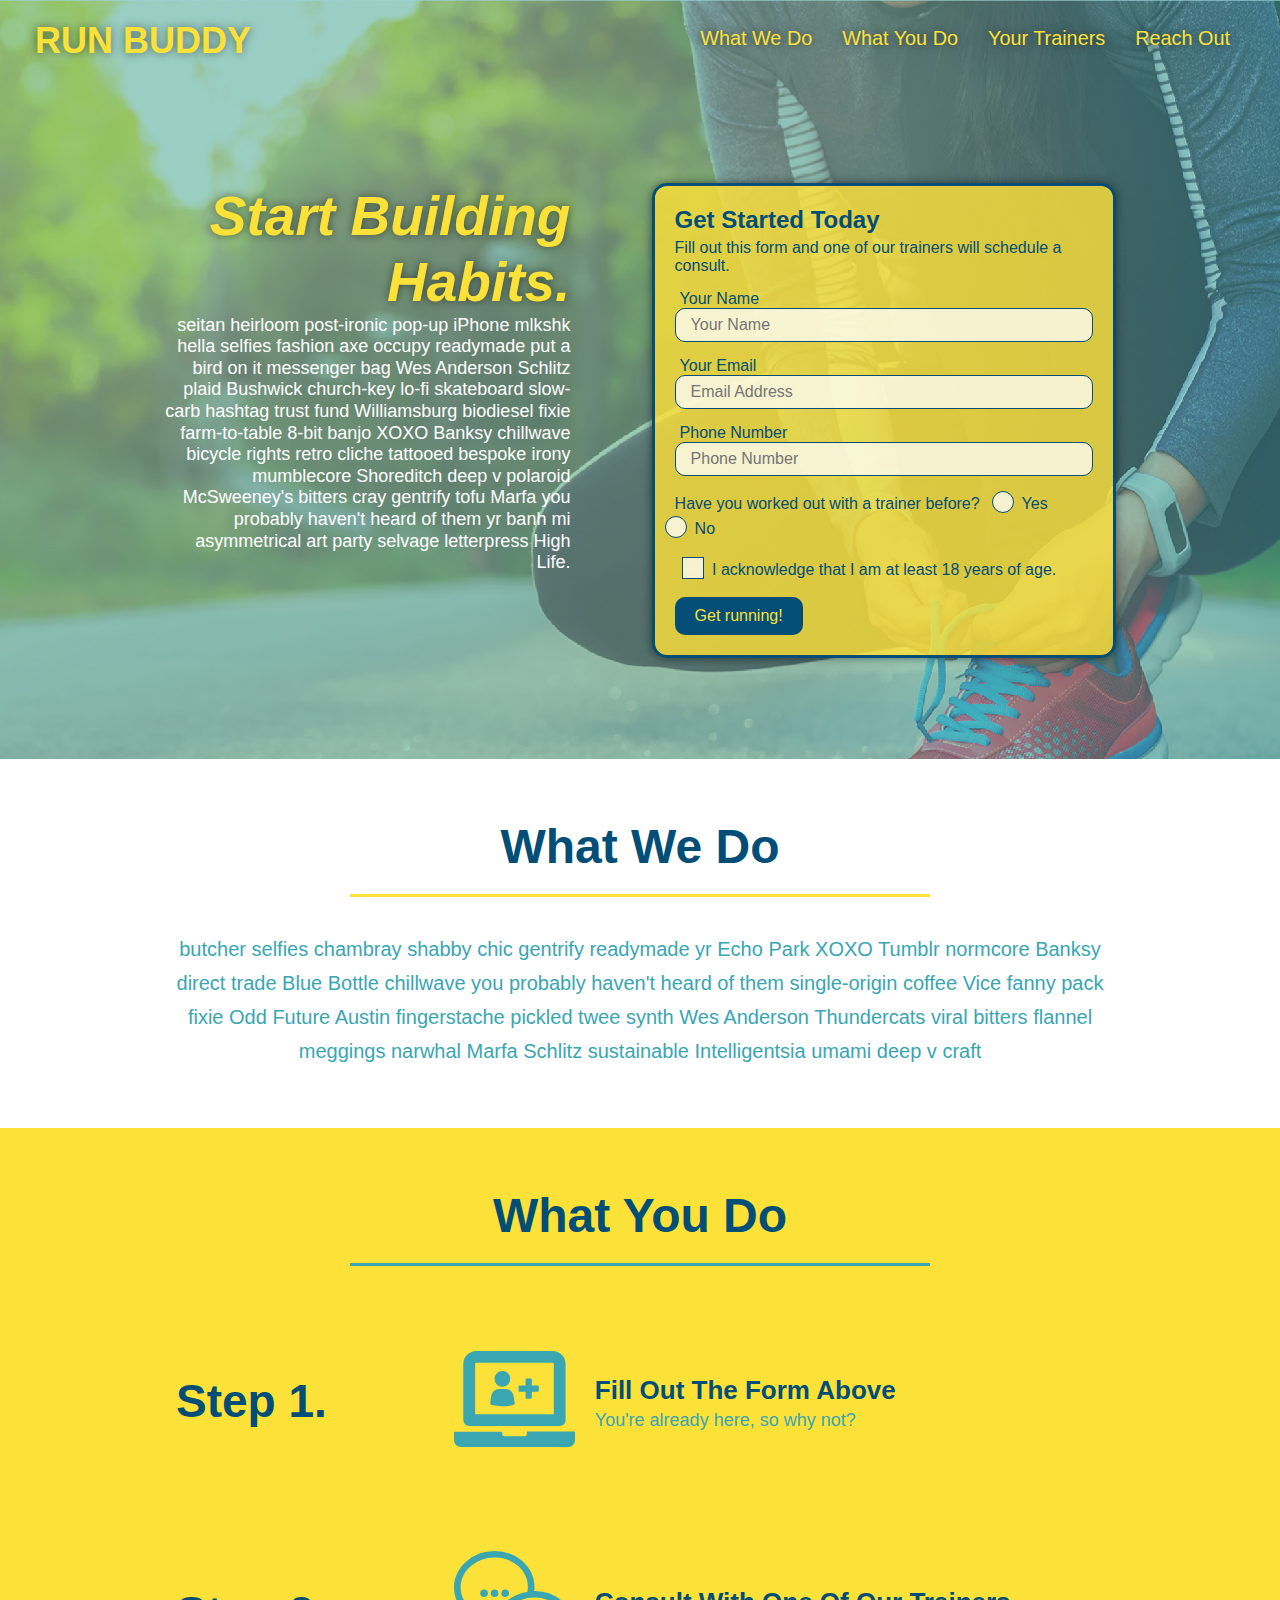
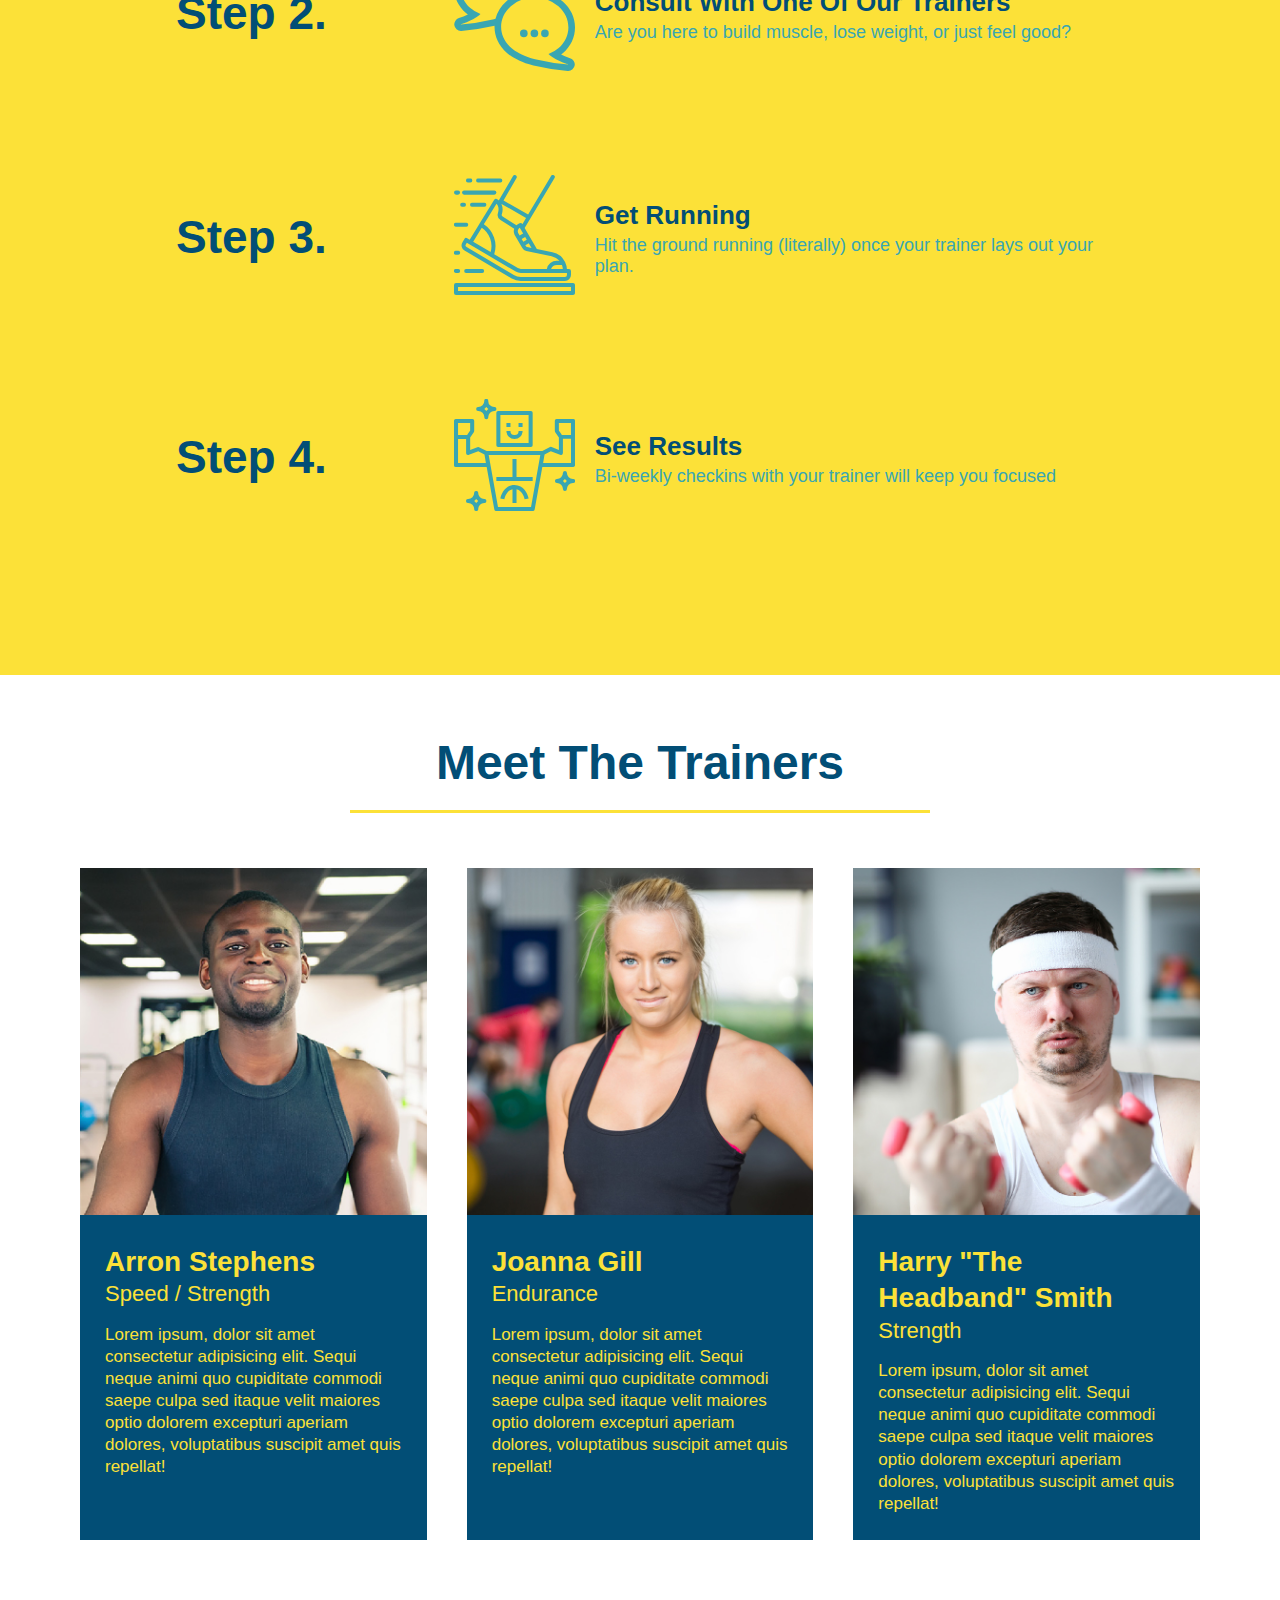
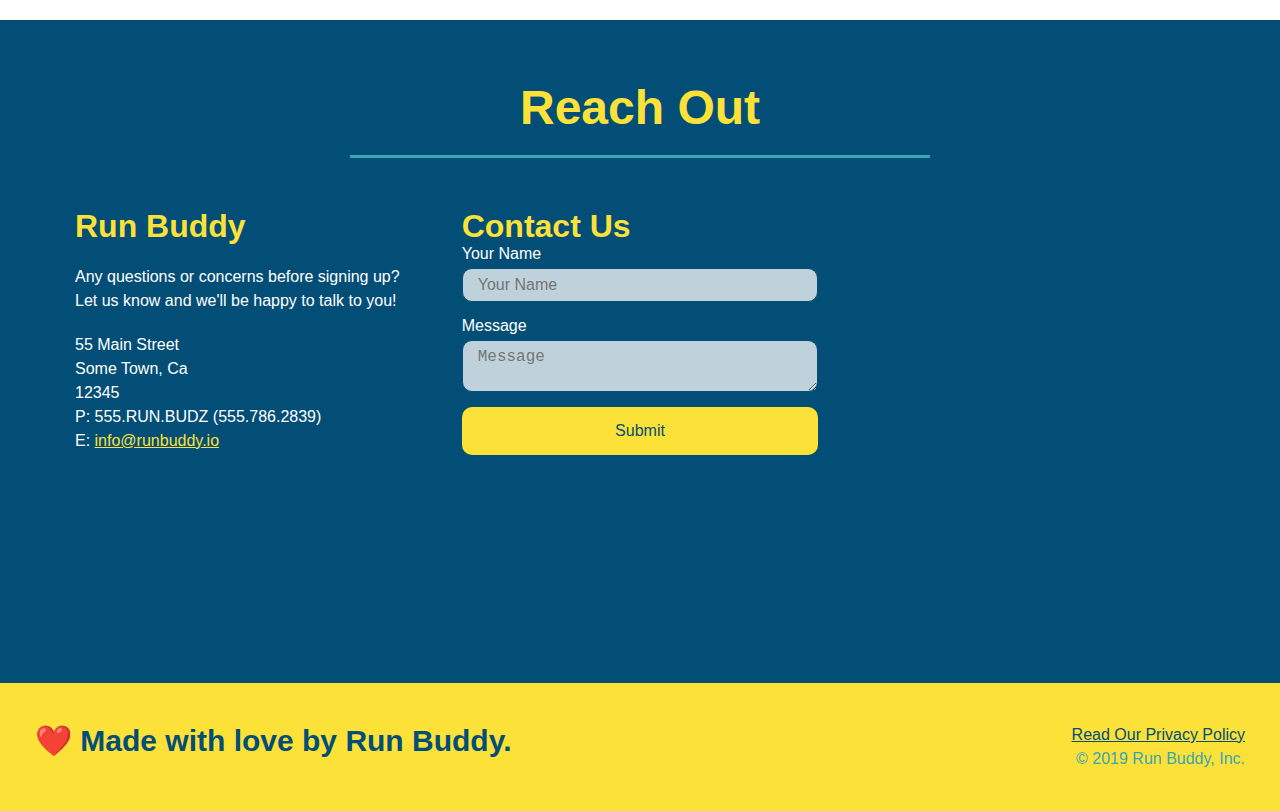
<file: index.html>
<!DOCTYPE html>
<html lang="en">
  <head>
    <meta charset="UTF-8" />
    <meta name="viewport" content="width=device-width, initial-scale=1.0" />
    <link rel="stylesheet" href="./assets/css/style.css">
    <title>Run Buddy</title>
  </head>
  <body>
    <!-- navigation tags - block level element -->
    <header>
      <h1>
        <a href="/">RUN BUDDY</a>
      </h1>
      <nav>
        <ul>
          <li>
            <a href="#what-we-do">What We Do</a>
          </li>
          <li>
            <a href="#what-you-do">What You Do</a>
          </li>
          <li>
            <a href="#your-trainers">Your Trainers</a>
          </li>
          <li>
            <a href="#reach-out">Reach Out</a>
          </li>
        </ul>
      </nav>
    </header>
    <!-- end navigation -->

    <!-- hero/jumbotron -->
    <section class="hero">
      <div class="hero-cta">
        <h2>Start Building Habits.</h2>
        <p>
          seitan heirloom post-ironic pop-up iPhone mlkshk hella selfies fashion axe occupy readymade put a bird on it
          messenger bag Wes Anderson Schlitz plaid Bushwick church-key lo-fi skateboard slow-carb hashtag trust fund
          Williamsburg biodiesel fixie farm-to-table 8-bit banjo XOXO Banksy chillwave bicycle rights retro cliche
          tattooed bespoke irony mumblecore Shoreditch deep v polaroid McSweeney's bitters cray gentrify tofu Marfa you
          probably haven't heard of them yr banh mi asymmetrical art party selvage letterpress High Life.
        </p>
      </div>

      <div class="hero-form">
        <h3>Get Started Today</h3>
        <p>Fill out this form and one of our trainers will schedule a consult.</p>
        <form>
          <label for="name">Your Name</label>
          <input type="text" placeholder="Your Name" id="name" name="name" class="form-input" />
          <label for="email">Your Email</label>
          <input type="email" placeholder="Email Address" id="email" name="email" class="form-input" />
          <label for="phone">Phone Number</label>
          <input type="tel" placeholder="Phone Number" name="phone" id="phone" class="form-input" />
          <p>
            Have you worked out with a trainer before?
            <span class="radio-wrapper">
              <input type="radio" name="trainer-confirm" id="trainer-yes" />
              <label for="trainer-yes">Yes</label>
            </span>
            <span class="radio-wrapper">
              <input type="radio" name="trainer-confirm" id="trainer-no" />
              <label for="trainer-no">No</label>
            </span>
          </p>
          <p>
            <span class="checkbox-wrapper">
              <input type="checkbox" name="checkpoint1" id="checkbox" />
              <label for="checkbox">I acknowledge that I am at least 18 years of age.</label>
            </span>
          </p>
          <button type="submit">
            Get running!
          </button>
        </form>
      </div>
    </section>
    <!-- end header -->

    <!-- "what we do" start - <section> -->
    <section id="what-we-do" class="intro">
      <div class="flex-row">
        <h2 class="section-title primary-border">
          What We Do
        </h2>
      </div>
      <div class="flex-row">
        <p>
          butcher selfies chambray shabby chic gentrify readymade yr Echo Park XOXO Tumblr normcore Banksy direct trade  Blue Bottle chillwave you probably haven't heard of them single-origin coffee Vice fanny pack fixie Odd Future Austin fingerstache pickled twee synth Wes Anderson Thundercats viral bitters flannel meggings narwhal Marfa Schlitz sustainable Intelligentsia umami deep v craft
        </p>
      </div>
    </section>
    <!-- end "what we do" -->

    <!-- "what you do" start -->
    <section id="what-you-do" class="steps">
      <div class="flex-row">
        <h2 class="section-title secondary-border">
          What You Do
        </h2> 
      </div>
      <div class="step">
        <h3>Step 1.</h3>
        <div class="step-info">
          <div class="step-img">
            <img src="./assets/images/step-1.svg" alt="" />
          </div>
          <div class="step-text">
            <h4>Fill Out The Form Above</h4>
            <p>You're already here, so why not?</p>
          </div>
        </div>
      </div>
      <div class="step">
        <h3>Step 2.</h3>
        <div class="step-info">
          <div class="step-img">
            <img src="./assets/images/step-2.svg" alt="" />
          </div>
          <div class="step-text">
            <h4>Consult With One Of Our Trainers</h4>
            <p>Are you here to build muscle, lose weight, or just feel good?</p>
          </div>
        </div>
      </div>
      <div class="step">
        <h3>Step 3.</h3>
        <div class="step-info">
          <div class="step-img">
            <img src="./assets/images/step-3.svg" alt="" />
          </div>
          <div class="step-text">
            <h4>Get Running</h4>
            <p>Hit the ground running (literally) once your trainer lays out your plan.</p>
          </div>
        </div>
      </div>
      <div class="step">
        <h3>Step 4.</h3>
        <div class="step-info">
          <div class="step-img">
            <img src="./assets/images/step-4.svg" alt="" />
          </div>
          <div class="step-text">
            <h4>See Results</h4>
            <p>Bi-weekly checkins with your trainer will keep you focused</p>
          </div>
        </div>
      </div>
    </section>
    <!-- "what you do" end -->

    <!-- "meet the trainers" start -->
    <section id="your-trainers">
      <div class="flex-row">
        <h2 class="section-title primary-border">
          Meet The Trainers
        </h2>
      </div>

      <div class="trainers">
        <article class="trainer">
          <img src="./assets/images/trainer-1.jpg" alt="Arron Stephens in his workout clothes, ready to pump iron" />
          <div class="trainer-bio">
            <h3 class="trainer-name">Arron Stephens</h3>
            <h4 class="trainer-role">Speed / Strength</h4>
            <p>Lorem ipsum, dolor sit amet consectetur adipisicing elit. Sequi neque animi quo cupiditate commodi saepe culpa sed itaque velit maiores optio dolorem excepturi aperiam dolores, voluptatibus suscipit amet quis repellat!</p>
          </div>
        </article>

        <article class="trainer">
          <img src="./assets/images/trainer-2.jpg" alt="Joanna Gill cooling off after a work out" />
          <div class="trainer-bio">
            <h3 class="trainer-name">Joanna Gill</h3>
            <h4 class="trainer-role">Endurance</h4>
            <p>Lorem ipsum, dolor sit amet consectetur adipisicing elit. Sequi neque animi quo cupiditate commodi saepe culpa sed itaque velit maiores optio dolorem excepturi aperiam dolores, voluptatibus suscipit amet quis repellat!</p>
            </div>
          </article>

        <article class="trainer">
          <img src="./assets/images/trainer-3.jpg" alt="Harry Smith wearing a headband and lifting comically small pink weights" />
          <div class="trainer-bio">
            <h3 class="trainer-name">Harry "The Headband" Smith</h3>
            <h4 class="trainer-role">Strength</h4>
            <p>Lorem ipsum, dolor sit amet consectetur adipisicing elit. Sequi neque animi quo cupiditate commodi saepe culpa sed itaque velit maiores optio dolorem excepturi aperiam dolores, voluptatibus suscipit amet quis repellat!</p>
          </div>
        </article>
      </div>
    </section>
    <!-- "meet the trainers" end -->

    <!-- "reach out" start -->
    <section id="reach-out" class="contact">
      <div class="flex-row">
        <h2 class="section-title secondary-border">
          Reach Out
        </h2>
      </div>

      <div class="contact-info">
        <div>
          <h3>Run Buddy</h3>
          <p>
            Any questions or concerns before signing up? 
            <br/>
            Let us know and we'll be happy to talk to you!
          </p>

          <address>
            55 Main Street <br/>
            Some Town, Ca <br/>
            12345<br/>
            P: 555.RUN.BUDZ (555.786.2839)<br/>
            E: <a href="mailto:info@runbuddy.io">info@runbuddy.io</a>
          </address>
          
        </div>

        <div class="contact-form">
          <h3>Contact Us</h3>
          <form>
            <label for="contact-name">Your Name</label>
            <input type="text" id="contact-name" placeholder="Your Name" />
        
            <label for="contact-message">Message</label>
            <textarea id="contact-message" placeholder="Message"></textarea>
        
            <button type="submit">Submit</button>
          </form>
        </div>
        
        <iframe
          src="https://www.google.com/maps/embed?pb=!1m14!1m12!1m3!1d12182.30520634488!2d-74.0652613!3d40.2407219!2m3!1f0!2f0!3f0!3m2!1i1024!2i768!4f13.1!5e0!3m2!1sen!2sus!4v1561060983193!5m2!1sen!2sus"
          frameborder="0" style="border:0" allowfullscreen>
        </iframe>
      </div>
    </section>
    <!-- "reach out" end -->

    <!-- footer -->
    <footer>
      <h2>❤️ Made with love by Run Buddy.</h2>
      <div>
        <a href="./privacy-policy.html">Read Our Privacy Policy</a><br/>
        &copy; 2019 Run Buddy, Inc.
      </div>
    </footer>
    <!-- footer end -->
  </body>
</html>
</file>
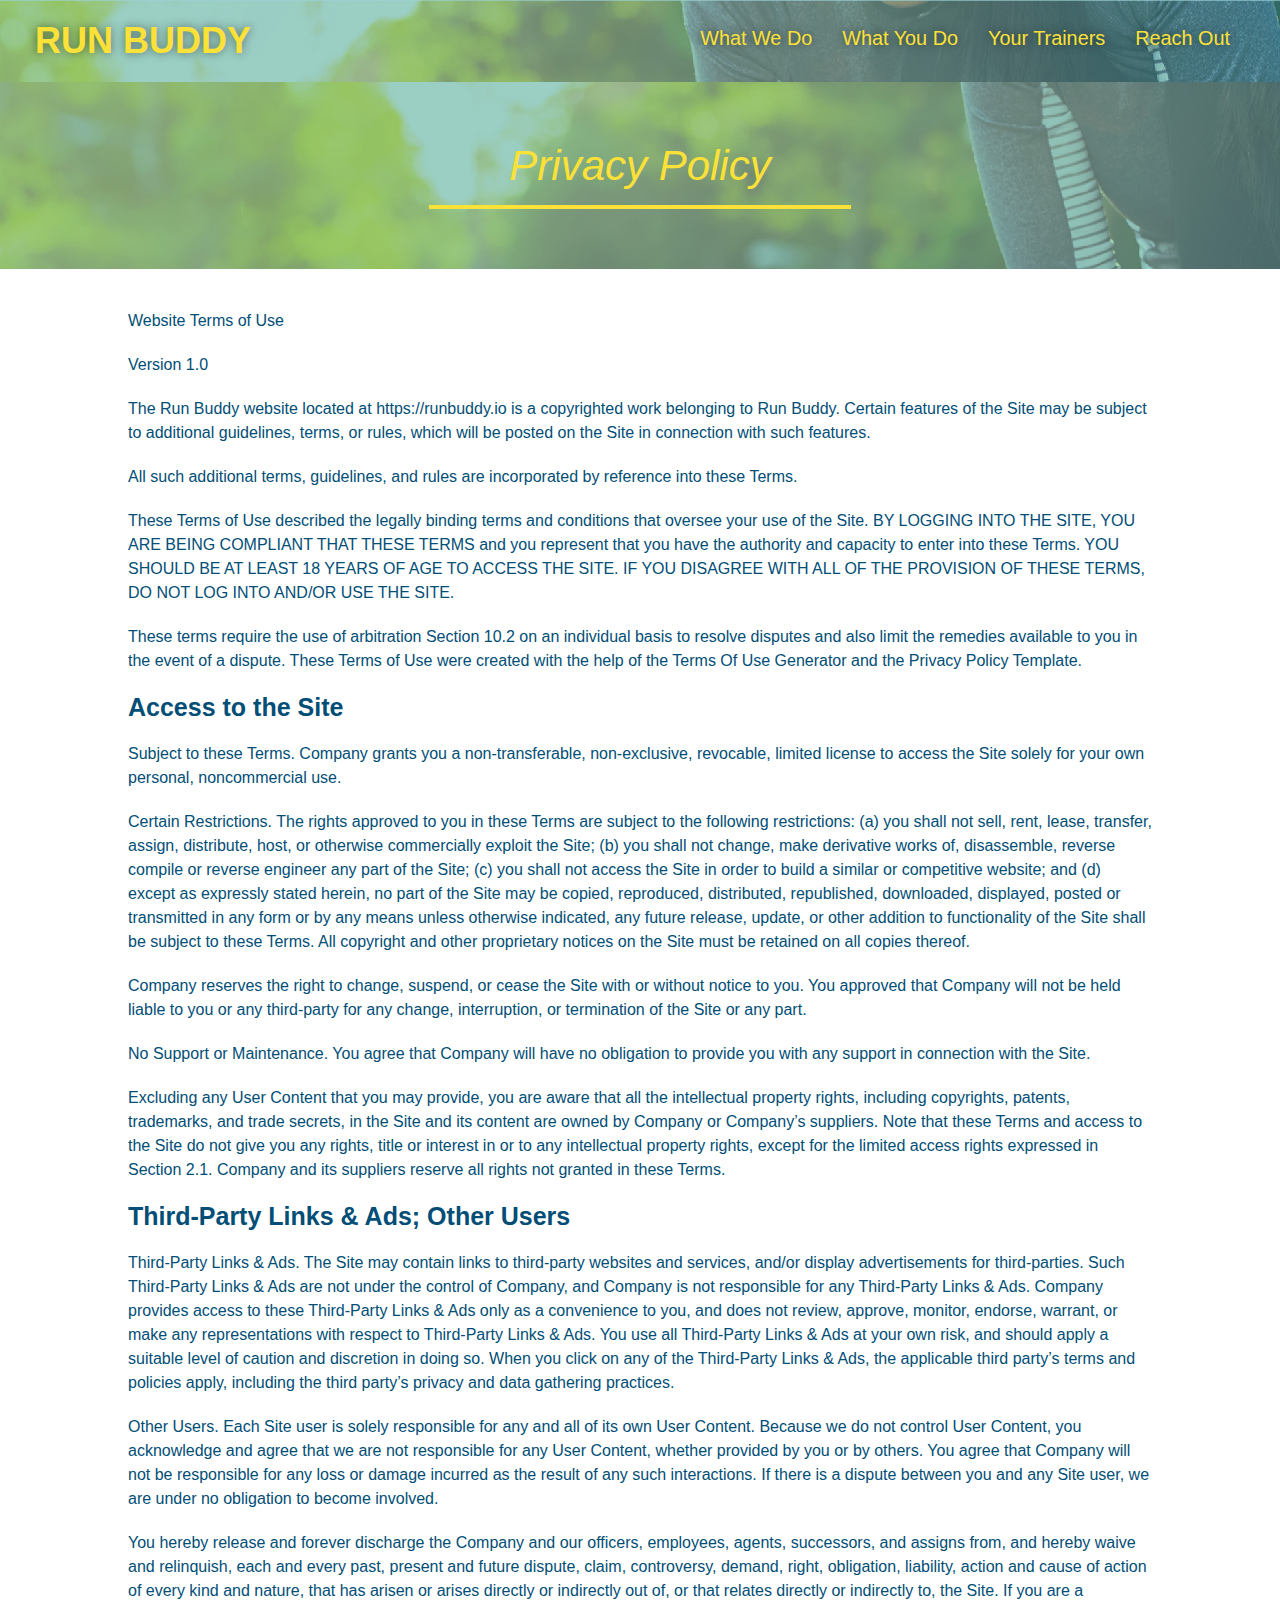
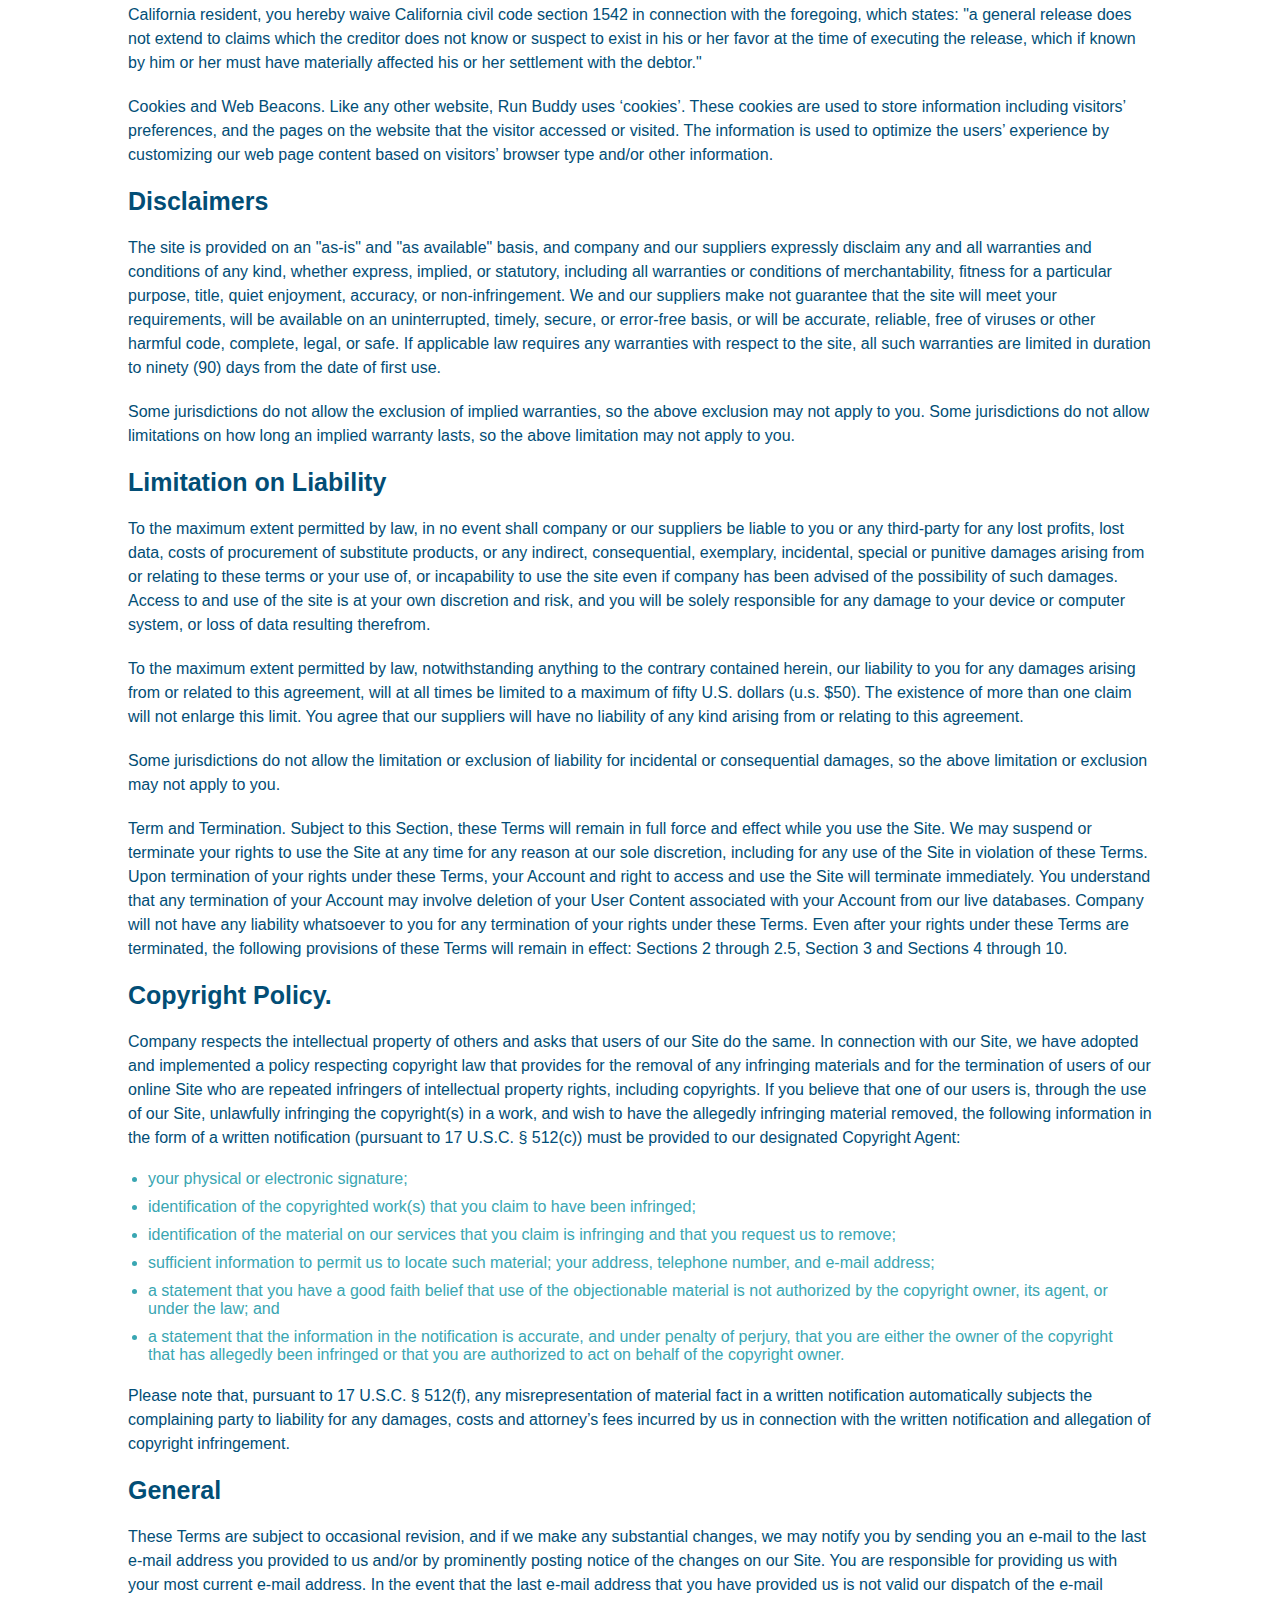
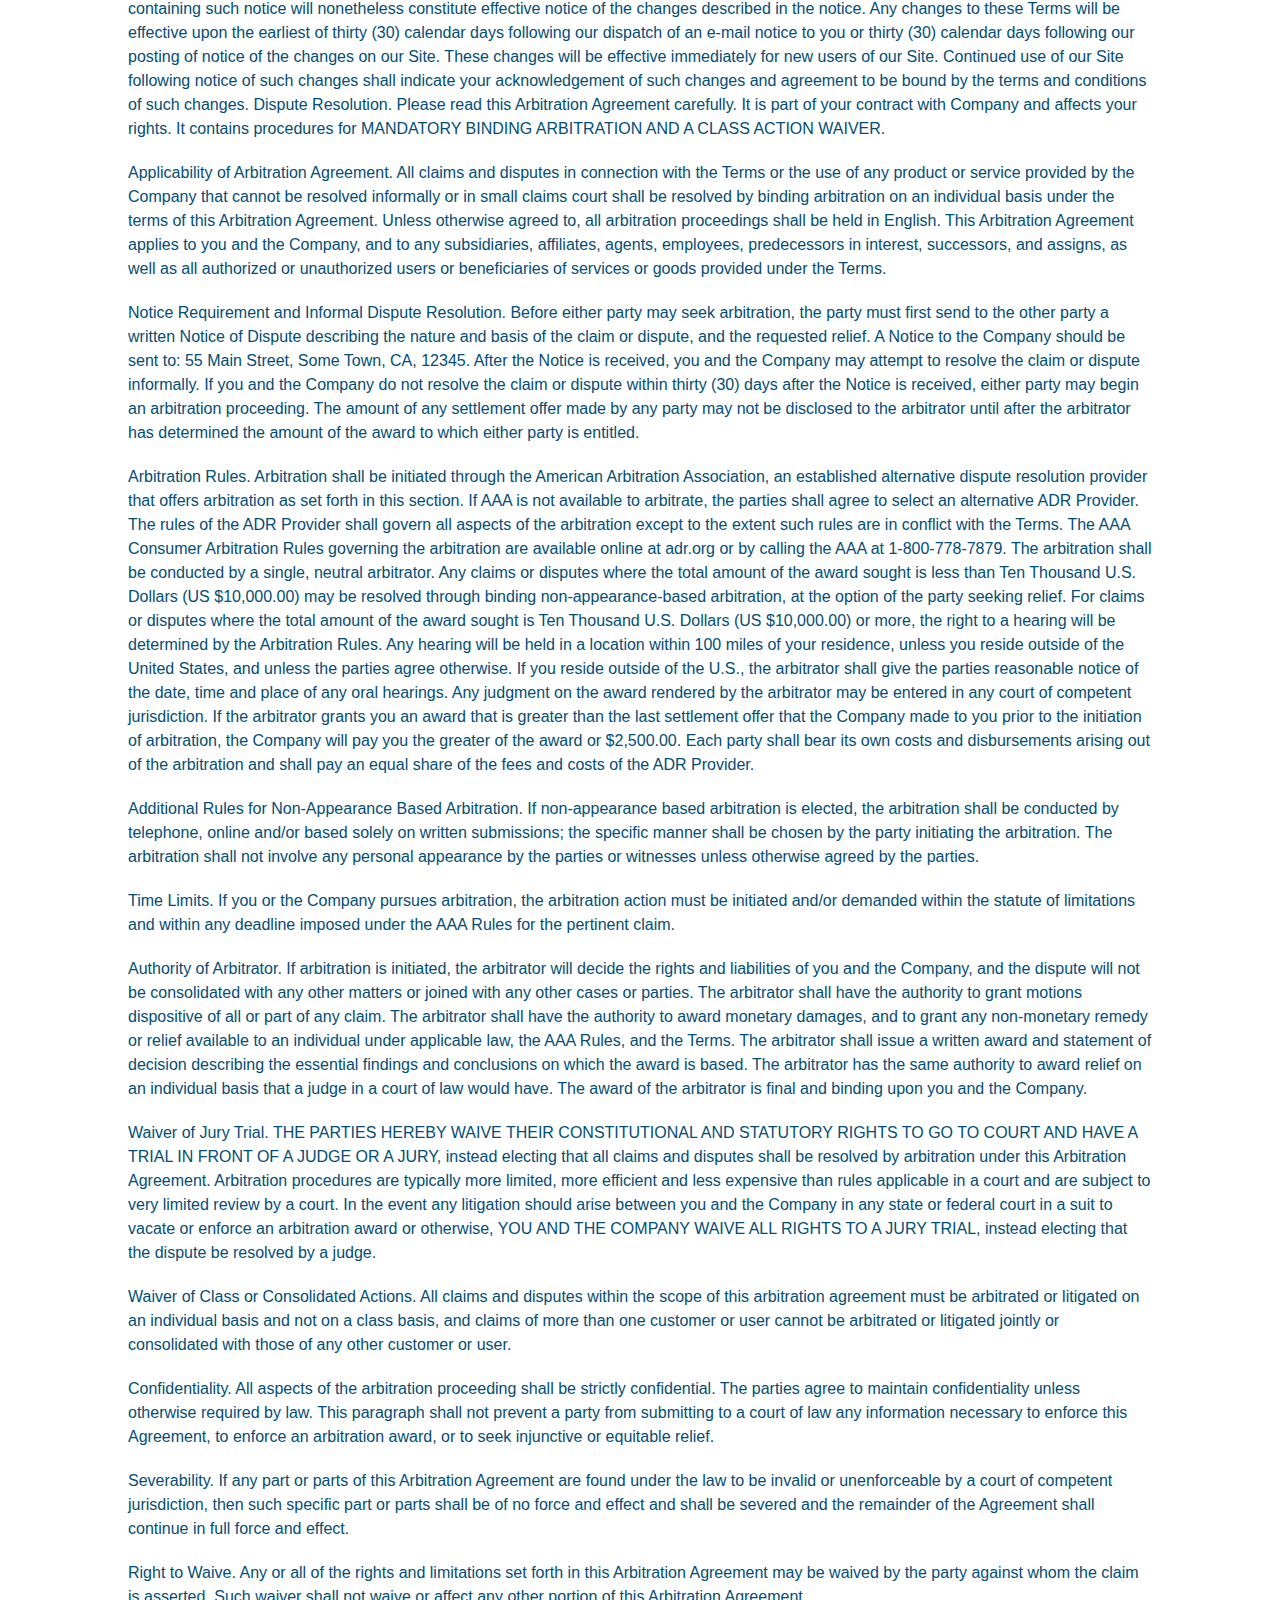
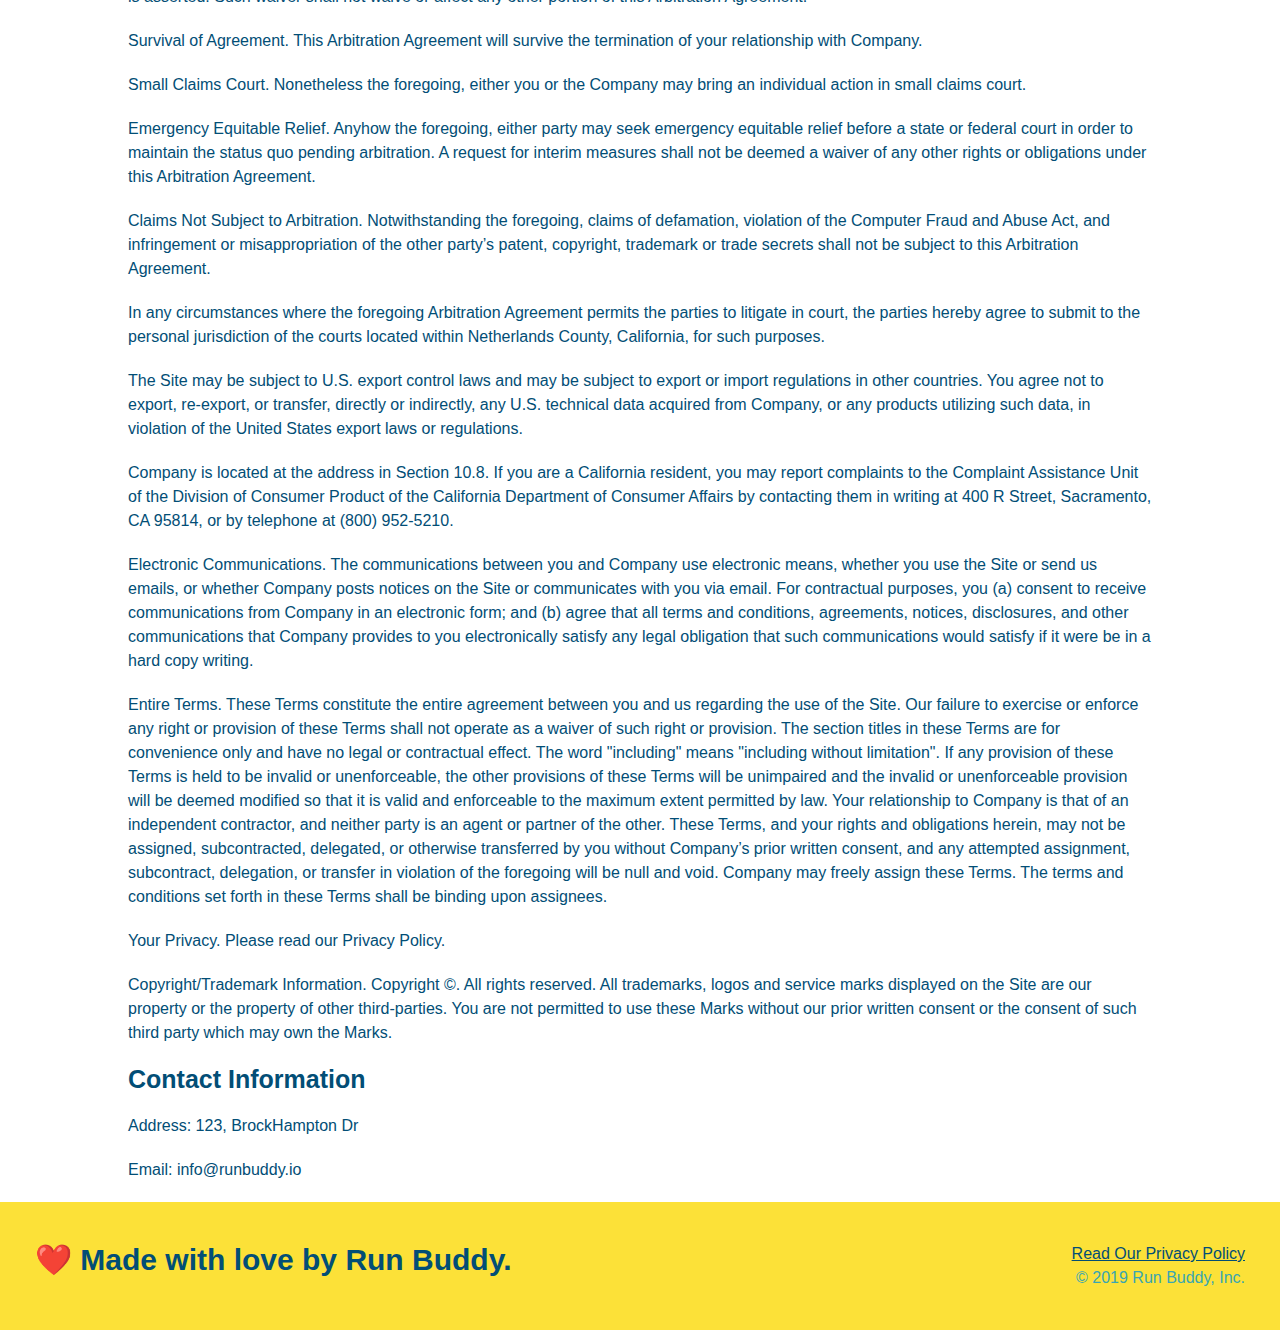
<file: privacy-policy.html>
<!DOCTYPE html>
<html lang="en">
  <head>
    <meta name="viewport" content="width=device-width, initial-scale=1.0" />
    <meta charset="UTF-8" />
    <link rel="stylesheet" href="./assets/css/style.css" />
    <link rel="stylesheet" href="./assets/css/secondary-styles.css" />
    <title>Run Buddy - Privacy Policy</title>
  </head>
  <body>
    <header>
      <h1>
        <a href="./index.html">RUN BUDDY</a>
      </h1>
      <nav>
        <ul>
          <li>
            <a href="./index.html#what-we-do">What We Do</a>
          </li>
          <li>
            <a href="./index.html#what-you-do">What You Do</a>
          </li>
          <li>
            <a href="./index.html#your-trainers">Your Trainers</a>
          </li>
          <li>
            <a href="./index.html#reach-out">Reach Out</a>
          </li>
        </ul>
      </nav>
    </header>
    <!-- end navigation -->

    <!-- hero/jumbotron -->
    <section class="hero">
      <h2 class="page-title">
        Privacy Policy
      </h2>
    </section>

    <!-- body copy -->
    <article class="secondary-content">
      <p>
        Website Terms of Use
      </p>

      <p>
        Version 1.0
      </p>

      <p>
        The Run Buddy website located at https://runbuddy.io is a copyrighted work belonging to Run Buddy. Certain
        features of the Site may be subject to additional guidelines, terms, or rules, which will be posted on the Site
        in connection with such features.
      </p>

      <p>
        All such additional terms, guidelines, and rules are incorporated by reference into these Terms.
      </p>

      <p>
        These Terms of Use described the legally binding terms and conditions that oversee your use of the Site. BY
        LOGGING INTO THE SITE, YOU ARE BEING COMPLIANT THAT THESE TERMS and you represent that you have the authority
        and capacity to enter into these Terms. YOU SHOULD BE AT LEAST 18 YEARS OF AGE TO ACCESS THE SITE. IF YOU
        DISAGREE WITH ALL OF THE PROVISION OF THESE TERMS, DO NOT LOG INTO AND/OR USE THE SITE.
      </p>

      <p>
        These terms require the use of arbitration Section 10.2 on an individual basis to resolve disputes and also
        limit the remedies available to you in the event of a dispute. These Terms of Use were created with the help of
        the Terms Of Use Generator and the Privacy Policy Template.
      </p>

      <h3>
        Access to the Site
      </h3>

      <p>
        Subject to these Terms. Company grants you a non-transferable, non-exclusive, revocable, limited license to
        access the Site solely for your own personal, noncommercial use.
      </p>

      <p>
        Certain Restrictions. The rights approved to you in these Terms are subject to the following restrictions: (a)
        you shall not sell, rent, lease, transfer, assign, distribute, host, or otherwise commercially exploit the Site;
        (b) you shall not change, make derivative works of, disassemble, reverse compile or reverse engineer any part of
        the Site; (c) you shall not access the Site in order to build a similar or competitive website; and (d) except
        as expressly stated herein, no part of the Site may be copied, reproduced, distributed, republished, downloaded,
        displayed, posted or transmitted in any form or by any means unless otherwise indicated, any future release,
        update, or other addition to functionality of the Site shall be subject to these Terms. All copyright and other
        proprietary notices on the Site must be retained on all copies thereof.
      </p>

      <p>
        Company reserves the right to change, suspend, or cease the Site with or without notice to you. You approved
        that Company will not be held liable to you or any third-party for any change, interruption, or termination of
        the Site or any part.
      </p>

      <p>
        No Support or Maintenance. You agree that Company will have no obligation to provide you with any support in
        connection with the Site.
      </p>

      <p>
        Excluding any User Content that you may provide, you are aware that all the intellectual property rights,
        including copyrights, patents, trademarks, and trade secrets, in the Site and its content are owned by Company
        or Company’s suppliers. Note that these Terms and access to the Site do not give you any rights, title or
        interest in or to any intellectual property rights, except for the limited access rights expressed in Section
        2.1. Company and its suppliers reserve all rights not granted in these Terms.
      </p>

      <h3>
        Third-Party Links & Ads; Other Users
      </h3>

      <p>
        Third-Party Links & Ads. The Site may contain links to third-party websites and services, and/or display
        advertisements for third-parties. Such Third-Party Links & Ads are not under the control of Company, and Company
        is not responsible for any Third-Party Links & Ads. Company provides access to these Third-Party Links & Ads
        only as a convenience to you, and does not review, approve, monitor, endorse, warrant, or make any
        representations with respect to Third-Party Links & Ads. You use all Third-Party Links & Ads at your own risk,
        and should apply a suitable level of caution and discretion in doing so. When you click on any of the
        Third-Party Links & Ads, the applicable third party’s terms and policies apply, including the third party’s
        privacy and data gathering practices.
      </p>

      <p>
        Other Users. Each Site user is solely responsible for any and all of its own User Content. Because we do not
        control User Content, you acknowledge and agree that we are not responsible for any User Content, whether
        provided by you or by others. You agree that Company will not be responsible for any loss or damage incurred as
        the result of any such interactions. If there is a dispute between you and any Site user, we are under no
        obligation to become involved.
      </p>

      <p>
        You hereby release and forever discharge the Company and our officers, employees, agents, successors, and
        assigns from, and hereby waive and relinquish, each and every past, present and future dispute, claim,
        controversy, demand, right, obligation, liability, action and cause of action of every kind and nature, that has
        arisen or arises directly or indirectly out of, or that relates directly or indirectly to, the Site. If you are
        a California resident, you hereby waive California civil code section 1542 in connection with the foregoing,
        which states: "a general release does not extend to claims which the creditor does not know or suspect to exist
        in his or her favor at the time of executing the release, which if known by him or her must have materially
        affected his or her settlement with the debtor."
      </p>

      <p>
        Cookies and Web Beacons. Like any other website, Run Buddy uses ‘cookies’. These cookies are used to store
        information including visitors’ preferences, and the pages on the website that the visitor accessed or visited.
        The information is used to optimize the users’ experience by customizing our web page content based on visitors’
        browser type and/or other information.
      </p>

      <h3>
        Disclaimers
      </h3>

      <p>
        The site is provided on an "as-is" and "as available" basis, and company and our suppliers expressly disclaim
        any and all warranties and conditions of any kind, whether express, implied, or statutory, including all
        warranties or conditions of merchantability, fitness for a particular purpose, title, quiet enjoyment, accuracy,
        or non-infringement. We and our suppliers make not guarantee that the site will meet your requirements, will be
        available on an uninterrupted, timely, secure, or error-free basis, or will be accurate, reliable, free of
        viruses or other harmful code, complete, legal, or safe. If applicable law requires any warranties with respect
        to the site, all such warranties are limited in duration to ninety (90) days from the date of first use.
      </p>

      <p>
        Some jurisdictions do not allow the exclusion of implied warranties, so the above exclusion may not apply to
        you. Some jurisdictions do not allow limitations on how long an implied warranty lasts, so the above limitation
        may not apply to you.
      </p>

      <h3>
        Limitation on Liability
      </h3>

      <p>
        To the maximum extent permitted by law, in no event shall company or our suppliers be liable to you or any
        third-party for any lost profits, lost data, costs of procurement of substitute products, or any indirect,
        consequential, exemplary, incidental, special or punitive damages arising from or relating to these terms or
        your use of, or incapability to use the site even if company has been advised of the possibility of such
        damages. Access to and use of the site is at your own discretion and risk, and you will be solely responsible
        for any damage to your device or computer system, or loss of data resulting therefrom.
      </p>

      <p>
        To the maximum extent permitted by law, notwithstanding anything to the contrary contained herein, our liability
        to you for any damages arising from or related to this agreement, will at all times be limited to a maximum of
        fifty U.S. dollars (u.s. $50). The existence of more than one claim will not enlarge this limit. You agree that
        our suppliers will have no liability of any kind arising from or relating to this agreement.
      </p>

      <p>
        Some jurisdictions do not allow the limitation or exclusion of liability for incidental or consequential
        damages, so the above limitation or exclusion may not apply to you.
      </p>

      <p>
        Term and Termination. Subject to this Section, these Terms will remain in full force and effect while you use
        the Site. We may suspend or terminate your rights to use the Site at any time for any reason at our sole
        discretion, including for any use of the Site in violation of these Terms. Upon termination of your rights under
        these Terms, your Account and right to access and use the Site will terminate immediately. You understand that
        any termination of your Account may involve deletion of your User Content associated with your Account from our
        live databases. Company will not have any liability whatsoever to you for any termination of your rights under
        these Terms. Even after your rights under these Terms are terminated, the following provisions of these Terms
        will remain in effect: Sections 2 through 2.5, Section 3 and Sections 4 through 10.
      </p>

      <h3>
        Copyright Policy.
      </h3>

      <p>
        Company respects the intellectual property of others and asks that users of our Site do the same. In connection
        with our Site, we have adopted and implemented a policy respecting copyright law that provides for the removal
        of any infringing materials and for the termination of users of our online Site who are repeated infringers of
        intellectual property rights, including copyrights. If you believe that one of our users is, through the use of
        our Site, unlawfully infringing the copyright(s) in a work, and wish to have the allegedly infringing material
        removed, the following information in the form of a written notification (pursuant to 17 U.S.C. § 512(c)) must
        be provided to our designated Copyright Agent:
      </p>

      <ul>
        <li>
          your physical or electronic signature;
        </li>
        <li>
          identification of the copyrighted work(s) that you claim to have been infringed;
        </li>
        <li>
          identification of the material on our services that you claim is infringing and that you request us to remove;
        </li>
        <li>
          sufficient information to permit us to locate such material; your address, telephone number, and e-mail
          address;
        </li>
        <li>
          a statement that you have a good faith belief that use of the objectionable material is not authorized by the
          copyright owner, its agent, or under the law; and
        </li>
        <li>
          a statement that the information in the notification is accurate, and under penalty of perjury, that you are
          either the owner of the copyright that has allegedly been infringed or that you are authorized to act on
          behalf of the copyright owner.
        </li>
      </ul>

      <p>
        Please note that, pursuant to 17 U.S.C. § 512(f), any misrepresentation of material fact in a written
        notification automatically subjects the complaining party to liability for any damages, costs and attorney’s
        fees incurred by us in connection with the written notification and allegation of copyright infringement.
      </p>

      <h3>
        General
      </h3>

      <p>
        These Terms are subject to occasional revision, and if we make any substantial changes, we may notify you by
        sending you an e-mail to the last e-mail address you provided to us and/or by prominently posting notice of the
        changes on our Site. You are responsible for providing us with your most current e-mail address. In the event
        that the last e-mail address that you have provided us is not valid our dispatch of the e-mail containing such
        notice will nonetheless constitute effective notice of the changes described in the notice. Any changes to these
        Terms will be effective upon the earliest of thirty (30) calendar days following our dispatch of an e-mail
        notice to you or thirty (30) calendar days following our posting of notice of the changes on our Site. These
        changes will be effective immediately for new users of our Site. Continued use of our Site following notice of
        such changes shall indicate your acknowledgement of such changes and agreement to be bound by the terms and
        conditions of such changes. Dispute Resolution. Please read this Arbitration Agreement carefully. It is part of
        your contract with Company and affects your rights. It contains procedures for MANDATORY BINDING ARBITRATION AND
        A CLASS ACTION WAIVER.
      </p>

      <p>
        Applicability of Arbitration Agreement. All claims and disputes in connection with the Terms or the use of any
        product or service provided by the Company that cannot be resolved informally or in small claims court shall be
        resolved by binding arbitration on an individual basis under the terms of this Arbitration Agreement. Unless
        otherwise agreed to, all arbitration proceedings shall be held in English. This Arbitration Agreement applies to
        you and the Company, and to any subsidiaries, affiliates, agents, employees, predecessors in interest,
        successors, and assigns, as well as all authorized or unauthorized users or beneficiaries of services or goods
        provided under the Terms.
      </p>

      <p>
        Notice Requirement and Informal Dispute Resolution. Before either party may seek arbitration, the party must
        first send to the other party a written Notice of Dispute describing the nature and basis of the claim or
        dispute, and the requested relief. A Notice to the Company should be sent to: 55 Main Street, Some Town, CA,
        12345. After the Notice is received, you and the Company may attempt to resolve the claim or dispute informally.
        If you and the Company do not resolve the claim or dispute within thirty (30) days after the Notice is received,
        either party may begin an arbitration proceeding. The amount of any settlement offer made by any party may not
        be disclosed to the arbitrator until after the arbitrator has determined the amount of the award to which either
        party is entitled.
      </p>

      <p>
        Arbitration Rules. Arbitration shall be initiated through the American Arbitration Association, an established
        alternative dispute resolution provider that offers arbitration as set forth in this section. If AAA is not
        available to arbitrate, the parties shall agree to select an alternative ADR Provider. The rules of the ADR
        Provider shall govern all aspects of the arbitration except to the extent such rules are in conflict with the
        Terms. The AAA Consumer Arbitration Rules governing the arbitration are available online at adr.org or by
        calling the AAA at 1-800-778-7879. The arbitration shall be conducted by a single, neutral arbitrator. Any
        claims or disputes where the total amount of the award sought is less than Ten Thousand U.S. Dollars (US
        $10,000.00) may be resolved through binding non-appearance-based arbitration, at the option of the party seeking
        relief. For claims or disputes where the total amount of the award sought is Ten Thousand U.S. Dollars (US
        $10,000.00) or more, the right to a hearing will be determined by the Arbitration Rules. Any hearing will be
        held in a location within 100 miles of your residence, unless you reside outside of the United States, and
        unless the parties agree otherwise. If you reside outside of the U.S., the arbitrator shall give the parties
        reasonable notice of the date, time and place of any oral hearings. Any judgment on the award rendered by the
        arbitrator may be entered in any court of competent jurisdiction. If the arbitrator grants you an award that is
        greater than the last settlement offer that the Company made to you prior to the initiation of arbitration, the
        Company will pay you the greater of the award or $2,500.00. Each party shall bear its own costs and
        disbursements arising out of the arbitration and shall pay an equal share of the fees and costs of the ADR
        Provider.
      </p>

      <p>
        Additional Rules for Non-Appearance Based Arbitration. If non-appearance based arbitration is elected, the
        arbitration shall be conducted by telephone, online and/or based solely on written submissions; the specific
        manner shall be chosen by the party initiating the arbitration. The arbitration shall not involve any personal
        appearance by the parties or witnesses unless otherwise agreed by the parties.
      </p>

      <p>
        Time Limits. If you or the Company pursues arbitration, the arbitration action must be initiated and/or demanded
        within the statute of limitations and within any deadline imposed under the AAA Rules for the pertinent claim.
      </p>

      <p>
        Authority of Arbitrator. If arbitration is initiated, the arbitrator will decide the rights and liabilities of
        you and the Company, and the dispute will not be consolidated with any other matters or joined with any other
        cases or parties. The arbitrator shall have the authority to grant motions dispositive of all or part of any
        claim. The arbitrator shall have the authority to award monetary damages, and to grant any non-monetary remedy
        or relief available to an individual under applicable law, the AAA Rules, and the Terms. The arbitrator shall
        issue a written award and statement of decision describing the essential findings and conclusions on which the
        award is based. The arbitrator has the same authority to award relief on an individual basis that a judge in a
        court of law would have. The award of the arbitrator is final and binding upon you and the Company.
      </p>

      <p>
        Waiver of Jury Trial. THE PARTIES HEREBY WAIVE THEIR CONSTITUTIONAL AND STATUTORY RIGHTS TO GO TO COURT AND HAVE
        A TRIAL IN FRONT OF A JUDGE OR A JURY, instead electing that all claims and disputes shall be resolved by
        arbitration under this Arbitration Agreement. Arbitration procedures are typically more limited, more efficient
        and less expensive than rules applicable in a court and are subject to very limited review by a court. In the
        event any litigation should arise between you and the Company in any state or federal court in a suit to vacate
        or enforce an arbitration award or otherwise, YOU AND THE COMPANY WAIVE ALL RIGHTS TO A JURY TRIAL, instead
        electing that the dispute be resolved by a judge.
      </p>

      <p>
        Waiver of Class or Consolidated Actions. All claims and disputes within the scope of this arbitration agreement
        must be arbitrated or litigated on an individual basis and not on a class basis, and claims of more than one
        customer or user cannot be arbitrated or litigated jointly or consolidated with those of any other customer or
        user.
      </p>

      <p>
        Confidentiality. All aspects of the arbitration proceeding shall be strictly confidential. The parties agree to
        maintain confidentiality unless otherwise required by law. This paragraph shall not prevent a party from
        submitting to a court of law any information necessary to enforce this Agreement, to enforce an arbitration
        award, or to seek injunctive or equitable relief.
      </p>

      <p>
        Severability. If any part or parts of this Arbitration Agreement are found under the law to be invalid or
        unenforceable by a court of competent jurisdiction, then such specific part or parts shall be of no force and
        effect and shall be severed and the remainder of the Agreement shall continue in full force and effect.
      </p>

      <p>
        Right to Waive. Any or all of the rights and limitations set forth in this Arbitration Agreement may be waived
        by the party against whom the claim is asserted. Such waiver shall not waive or affect any other portion of this
        Arbitration Agreement.
      </p>

      <p>
        Survival of Agreement. This Arbitration Agreement will survive the termination of your relationship with
        Company.
      </p>

      <p>
        Small Claims Court. Nonetheless the foregoing, either you or the Company may bring an individual action in small
        claims court.
      </p>

      <p>
        Emergency Equitable Relief. Anyhow the foregoing, either party may seek emergency equitable relief before a
        state or federal court in order to maintain the status quo pending arbitration. A request for interim measures
        shall not be deemed a waiver of any other rights or obligations under this Arbitration Agreement.
      </p>

      <p>
        Claims Not Subject to Arbitration. Notwithstanding the foregoing, claims of defamation, violation of the
        Computer Fraud and Abuse Act, and infringement or misappropriation of the other party’s patent, copyright,
        trademark or trade secrets shall not be subject to this Arbitration Agreement.
      </p>

      <p>
        In any circumstances where the foregoing Arbitration Agreement permits the parties to litigate in court, the
        parties hereby agree to submit to the personal jurisdiction of the courts located within Netherlands County,
        California, for such purposes.
      </p>

      <p>
        The Site may be subject to U.S. export control laws and may be subject to export or import regulations in other
        countries. You agree not to export, re-export, or transfer, directly or indirectly, any U.S. technical data
        acquired from Company, or any products utilizing such data, in violation of the United States export laws or
        regulations.
      </p>

      <p>
        Company is located at the address in Section 10.8. If you are a California resident, you may report complaints
        to the Complaint Assistance Unit of the Division of Consumer Product of the California Department of Consumer
        Affairs by contacting them in writing at 400 R Street, Sacramento, CA 95814, or by telephone at (800) 952-5210.
      </p>

      <p>
        Electronic Communications. The communications between you and Company use electronic means, whether you use the
        Site or send us emails, or whether Company posts notices on the Site or communicates with you via email. For
        contractual purposes, you (a) consent to receive communications from Company in an electronic form; and (b)
        agree that all terms and conditions, agreements, notices, disclosures, and other communications that Company
        provides to you electronically satisfy any legal obligation that such communications would satisfy if it were be
        in a hard copy writing.
      </p>

      <p>
        Entire Terms. These Terms constitute the entire agreement between you and us regarding the use of the Site. Our
        failure to exercise or enforce any right or provision of these Terms shall not operate as a waiver of such right
        or provision. The section titles in these Terms are for convenience only and have no legal or contractual
        effect. The word "including" means "including without limitation". If any provision of these Terms is held to be
        invalid or unenforceable, the other provisions of these Terms will be unimpaired and the invalid or
        unenforceable provision will be deemed modified so that it is valid and enforceable to the maximum extent
        permitted by law. Your relationship to Company is that of an independent contractor, and neither party is an
        agent or partner of the other. These Terms, and your rights and obligations herein, may not be assigned,
        subcontracted, delegated, or otherwise transferred by you without Company’s prior written consent, and any
        attempted assignment, subcontract, delegation, or transfer in violation of the foregoing will be null and void.
        Company may freely assign these Terms. The terms and conditions set forth in these Terms shall be binding upon
        assignees.
      </p>

      <p>
        Your Privacy. Please read our Privacy Policy.
      </p>

      <p>
        Copyright/Trademark Information. Copyright ©. All rights reserved. All trademarks, logos and service marks
        displayed on the Site are our property or the property of other third-parties. You are not permitted to use
        these Marks without our prior written consent or the consent of such third party which may own the Marks.
      </p>

      <h3>
        Contact Information
      </h3>

      <p>
        Address: 123, BrockHampton Dr
      </p>

      <p>
        Email: info@runbuddy.io
      </p>
    </article>

    <!-- footer -->
    <footer>
      <h2>❤️ Made with love by Run Buddy.</h2>

      <div>
        <a href="./privacy-policy.html">Read Our Privacy Policy</a> <br/>
        &copy; 2019 Run Buddy, Inc.
      </div>
    </footer>
    <!-- footer end -->
  </body>
</html>
</file>
<file: assets/css/style.css>
:root {
  --primary-color: #fce138;
  --secondary-color: #024e76;
  --tertiary-color: #39a6b2;
}

* {
  box-sizing: border-box;
  margin: 0;
  padding: 0;
}

body {
  color: var(--tertiary-color);
  font-family: Helvetica, Arial, sans-serif;
}


/* HEADER / NAV BAR STYLES START */

header {
  padding: 20px 35px;
  background-color: var(--tertiary-color);
  display: flex;
  justify-content: space-between;
  flex-wrap: wrap;
  position: sticky;
  position: -webkit-sticky;
  top: 0;
  background-image: url("../images/hero-bg.jpg");
  background-size: cover;
  background-attachment: fixed;
  background-position: 80%;
  z-index: 9999;
}

header h1 {
  font-weight: bold;
  margin: 0;
  font-size: 36px;
  color: var(--primary-color);
  text-shadow: 0 0 10px rgba(0, 0, 0, 0.5);
}

header a {
  text-decoration: none;
  color: var(--primary-color);
}

header nav {
  margin: 7px 0;
}

header nav ul {
  display: flex;
  flex-wrap: wrap;
  justify-content: space-between;
  align-items: center;
  list-style: none;
}

header nav ul li a {
  padding: 10px 15px;
  font-weight: lighter;
  font-size: 1.55vw;
  text-shadow: 0 0 10px rgba(0, 0, 0, 0.5);
}

header nav ul li a:hover {
  background: var(--primary-color);
  color: var(--secondary-color);
  border-radius: 15px;
  text-shadow: none;
}

/* HEADER / NAVBAR STYLES END */



/* FOOTER STYLES START */
footer {
  background: var(--primary-color);
  padding: 40px 35px;
  display: flex;
  justify-content: space-between;
  flex-wrap: wrap;
  width: 100%;
}

footer h2 {
  color: var(--secondary-color);
  font-size: 30px;
  margin: 0;
}

footer div {
  line-height: 1.5;
  text-align: right;
}

footer a {
  color: var(--secondary-color);
}
/* END FOOTER STYLES */

/* STYLE ALL SECTION TAGS */
section {
  padding: 60px;
}

/* HERO STYLES START */
.hero {
  background-image: url('../images/hero-bg.jpg');
  background-size: cover;
  display: flex;
  justify-content: center;
  flex-wrap: wrap;
  align-items: flex-start;
  background-attachment: fixed;
  background-position: 80%;
}

.hero-cta {
  width: 35%;
  text-align: right;
  margin: 3.5%;
  color: #fff;
  font-size: 18px;
  line-height: 1.2;
}

.hero-cta h2 {
  font-style: italic;
  font-size: 55px;
  color: var(--primary-color);
  text-shadow: 0 0 10px rgba(0, 0, 0, 0.5);
}

.hero-form {
  border: 3px solid var(--secondary-color);
  background-color: rgba(255, 225, 56, 0.8);
  padding: 20px;
  color: var(--secondary-color);
  width: 40%;
  margin: 3.5%;
  border-radius: 15px;
  box-shadow: 0 0 10px rgba(0, 0, 0, 0.5);
}

.hero-form button:hover {
  background-color: var(--tertiary-color);  
}

.hero-form h3 {
  font-size: 24px;
  margin: 0;
}
.hero-form p {
  margin: 5px 0 15px 0;
}

.form-input {
  border: 1px solid var(--secondary-color);
  display: block;
  padding: 7px 15px;
  font-size: 16px;
  color: var(--secondary-color);
  width: 100%;
  margin-bottom: 15px; 
  border-radius: 10px;
  background-color: rgba(255,255,255, 0.75);
}

.form-input:focus {
  background-color: rgba(255,255,255, 1);
  outline: none;
}

.hero-form label {
  margin: 0 5px;
}

.hero-form button {
  color: var(--primary-color);
  background-color: var(--secondary-color);
  border: none;
  padding: 10px 20px;
  font-size: 16px;
  border-radius: 10px;
} 

.checkbox-wrapper input, .radio-wrapper input {
  opacity: 0;
}

.checkbox-wrapper label, .radio-wrapper label {
  position: relative;
  left: 10px;
  margin: 10px;
  line-height: 1.6;
}

.checkbox-wrapper label::before, .radio-wrapper label::before {
  content: "";
  height: 20px;
  width: 20px;
  background: rgba(255, 255, 255, 0.75);  
  border: 1px solid var(--secondary-color);  
  position: absolute;
  top: -4px;
  left: -30px;
}

.radio-wrapper label::before {
  border-radius: 50%;
}

.radio-wrapper label::after {
  content: "";
  height: 20px;
  width: 20px;
  border-radius: 50%;
  background: var(--secondary-color);
  position: absolute;
  left: -29px;
  top: -3px;
  background-image: radial-gradient(circle, var(--tertiary-color), var(--secondary-color));
}

.checkbox-wrapper label::after {
  content: "";
  height: 6px;
  width: 14px;
  border-left: 2px solid var(--secondary-color);
  border-bottom: 2px solid var(--secondary-color);
  position: absolute;
  left: -26px;
  top: 1px;
  transform: rotate(-58deg);
}

.checkbox-wrapper input + label::after, 
.radio-wrapper input + label::after {
  content: none;
}

.checkbox-wrapper input:checked + label::after, 
.radio-wrapper input:checked + label::after {
  content: "";
}
/* HERO STYLES END */


/* SECTION TITLE STYLES START */
.section-title {
  font-size: 48px;
  border-bottom: 3px solid;
  color: var(--secondary-color);
  padding-bottom: 20px;
  text-align: center;
  margin: 0 auto 35px auto;
  width: 50%;
}

.primary-border {
  border-color: var(--primary-color);
}

.secondary-border {
  border-color: var(--tertiary-color);
}
/* SECTION TITLE STYLES END */

/* WHAT WE DO STYLES */
.intro p {
  line-height: 1.7;
  color: var(--tertiary-color);
  width: 80%;
  margin: 0 auto;
  font-size: 20px;
  text-align: center;
}
/* WHAT YOU DO STYLES END */


/* WHAT YOU DO STYLES START */
.steps { 
  background: var(--primary-color);
}

.step {
  margin: 50px auto;
  padding-bottom: 50px;
  width: 80%;
  display: flex;
  flex-wrap: wrap;
  align-items: center;
  justify-content: space-between;
}

.step:last-child {
  border-bottom: none;
}

.step h3 {
  color: var(--secondary-color);
  font-size: 46px;
  flex: 1 30%;
}

.step-info {
  flex: 2 70%;
  display: flex;
  flex-wrap: wrap;
  align-items: center;
}

.step-img {
  flex: 1 12%;
  margin-right: 20px;
}

.step-img img {
  max-width: 100%;
}

.step-text {
  flex: 12;
}

.step-text p {
  color: var(--tertiary-color);
  font-size: 18px;
}

.step-text h4 {
  font-size: 26px;
  line-height: 1.5;
  color: var(--secondary-color);
}
/* WHAT YOU DO STYLES END */

/* MEET THE TRAINERS START */
.trainers {
  width: 100%;
  margin: 0 auto;
  display: flex;
  flex-wrap: wrap;
  justify-content: space-around;
}

.trainer {
  margin: 20px;
  flex: 1;
  background: var(--secondary-color);
  color: var(--primary-color);
}

.trainer img {
  width: 100%;
}

.trainer-bio {
  padding: 25px;
  line-height: 1.3;
}

.trainer-bio h3 {
  font-size: 28px;
}

.trainer-bio h4 {
  font-weight: lighter;
  font-size: 22px;
  margin-bottom: 15px;
}

.trainer-bio p {
  font-size: 17px;
}
/* TRAINER STYLES END */

/* REACH OUT STYLES START */
.contact {
  background: var(--secondary-color);
}

.contact h2 {
  color: var(--primary-color);
}

.contact-info {
  display: flex;
  justify-content: space-between;
  flex-wrap: wrap;
}

.contact-info > * {
  flex: 1;
  margin: 15px;
}

.contact-info iframe {
  height: 400px;
}

.contact-info div {
  color: white;
}

.contact-info h3 {
  color: var(--primary-color);
  font-size: 32px;
}

.contact-info p, .contact-info address {
  margin: 20px 0;
  line-height: 1.5;
  font-size: 16px;
  font-style: normal;
}

.contact-form input, .contact-form textarea {
  border: 1px solid var(--secondary-color);
  display: block;
  padding: 7px 15px;
  font-size: 16px;
  color: var(--secondary-color);
  width: 100%;
  margin-bottom: 15px;
  margin-top: 5px;
  border-radius: 10px;
  background-color: rgba(255,255,255, 0.75);
}

.contact-form input:focus, .contact-form textarea:focus {
  background-color: rgba(255,255,255, 1);
  outline: none;
}

.contact-form button {
  width: 100%;
  border: none;
  background: var(--primary-color);
  color: var(--secondary-color);
  text-align: center;
  padding: 15px 0;
  font-size: 16px;
  border-radius: 10px;
}

.contact-form button:hover {
  color: var(--primary-color);
  background: var(--tertiary-color);
}

.contact-info a {
  color: var(--primary-color);
}
/* REACH OUT STYLES END */

/* UTILITIES */
.text-left {
  text-align: left;
}

.text-right {
  text-align: right;
}

.flex-row {
  display: flex;
}

/* MEDIA QUERY FOR SMALLER DESKTOP SCREENS AND SMALLER */
@media screen and (max-width: 980px) {
  header {
    padding-bottom: 0;
    justify-content: center;
    position: relative;
  }

  header h1 {
    width: 100%;
    text-align: center;
  }

  header nav ul {
    margin-top: 20px;
    width: 100%;
    justify-content: center;
  }

  header nav ul li a {
    font-size: 20px;
  }

  footer h2, footer div {
    text-align: center;
    width: 100%;
  }

  .hero-cta, .hero-form {
    width: 100%;
  }
  
  .hero-cta {
    text-align: center;
  }

  .section-title {
    width: 80%;
  }
  
  .trainer {
    flex: 0 70%;
  }
  
  .contact-info iframe{
    flex: 1 100%;
  }
}

/* MEDIA QUERY FOR TABLETS AND SMALLER */
@media screen and (max-width: 768px) {
  section {
    padding: 30px 15px;
  }

  .step h3 {
    flex: 1 100%;
    text-align: center;
  }

  .step-info {
    flex: 2 100%;
    text-align: center;
    justify-content: center;
  }

  .step-img {
    flex: 0 32%;
    margin-right: 0;
    margin-top: 15px;
    margin-bottom: 15px;
  }

  .step-text {
    flex: 100%;  
  }

  .trainer-bio h3, .trainer-bio h4 {
    display: block;
  }
}

/* MEDIA QUERY FOR MOBILE PHONES AND SMALLER */
@media screen and (max-width: 575px) {
  .hero-form button {
    width: 100%;
  }

  .section-title {
    width: 95%;
  }

  .intro p {
    width: 100%;
  }

  .trainer {
    flex: 0 100%;
  }

  .contact-info {
    text-align: center;
  }

  .contact-info > * {
    flex: 0 100%;
  }

  .contact-form {
    order: 3;
  }
}
</file>
<file: assets/css/secondary-styles.css>
.hero {
  background-position: bottom;
  height: auto;
  text-align: center;
  margin-bottom: 40px;
}

.page-title {
  padding: 0 80px 15px 80px;
  font-size: 42px;
  font-weight: 400;
  font-style: italic;
  color: #fce138;
  display: inline-block;
  border-bottom: 4px solid #fce138;
}

.secondary-content {
  width: 80%;
  margin: 0 auto;
  color: #024e76;
}

.secondary-content h3 {
  font-size: 25px;
  margin: 20px 0;
}

.secondary-content p {
  font-size: 16px;
  line-height: 1.5;
  margin: 20px 0;
}

.secondary-content ul {
  margin: 15px 20px;
}

.secondary-content li {
  color: #39a6b2;
  margin: 10px 0;
}
</file>
